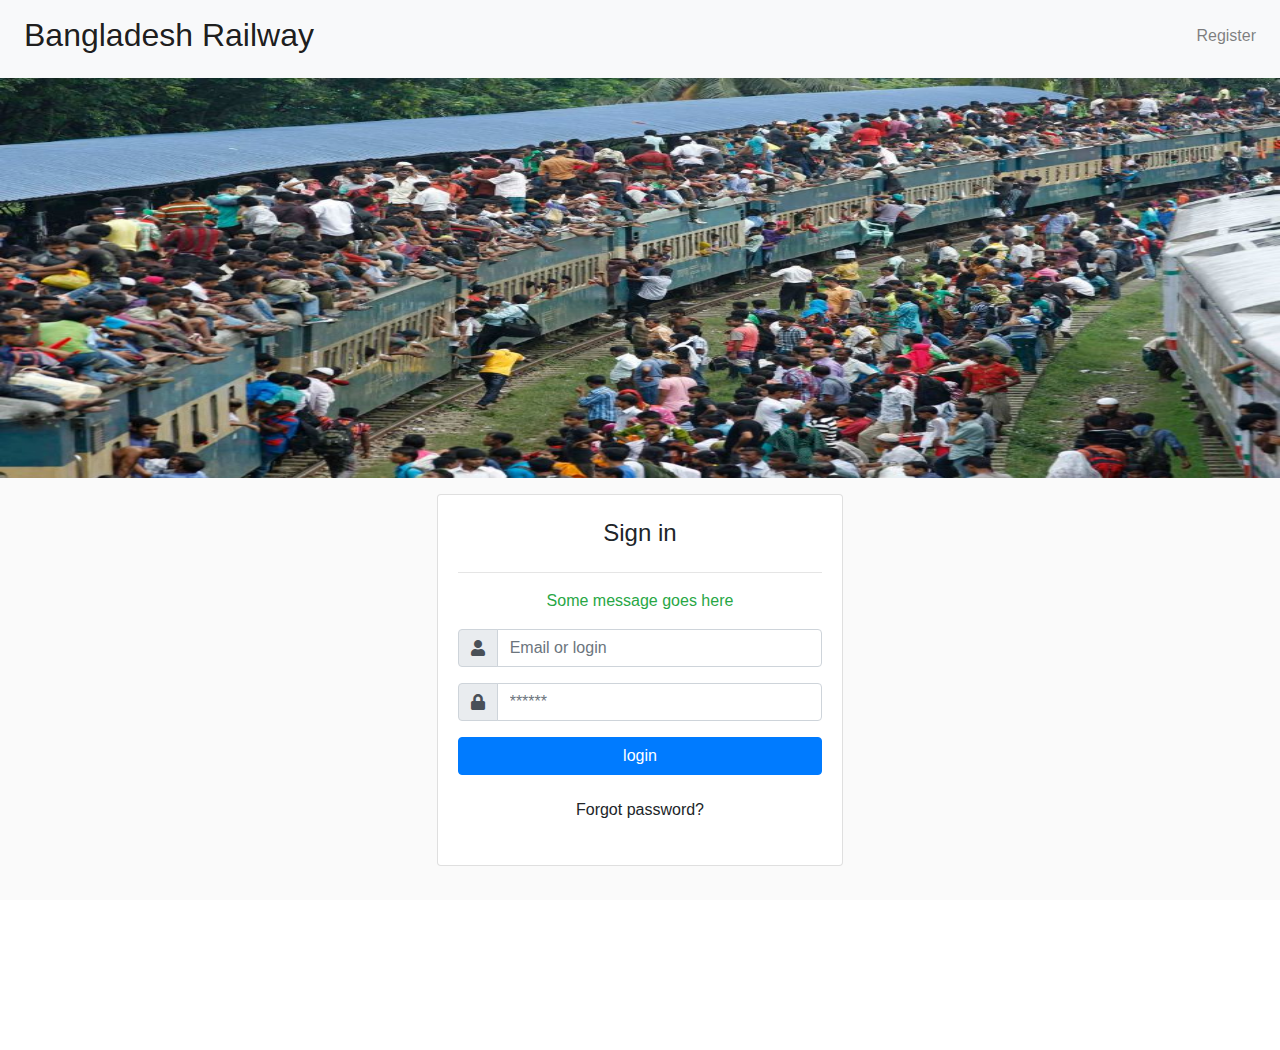
<file: railway/index.html>
<!doctype html>
<html lang="en">
  <head>
    <!-- Required meta tags -->
    <meta charset="utf-8">
    <meta name="viewport" content="width=device-width, initial-scale=1, shrink-to-fit=no">

    <!-- Bootstrap CSS -->
    <link rel="stylesheet" href="https://stackpath.bootstrapcdn.com/bootstrap/4.3.1/css/bootstrap.min.css" integrity="sha384-ggOyR0iXCbMQv3Xipma34MD+dH/1fQ784/j6cY/iJTQUOhcWr7x9JvoRxT2MZw1T" crossorigin="anonymous">
<link rel="stylesheet" href="https://use.fontawesome.com/releases/v5.0.8/css/all.css">
    <title>Hello, world!</title>
  </head>
  <body>


  

<div class=" w-100" style="min-height: 100vh;background:#fafafa; margin-bottom:150px; ">

<nav class="navbar navbar-expand-sm bg-light navbar-light">
   <ul class="navbar-nav mr-auto">
                <li class="nav-item active">
                    <a class="nav-link" href="#"><h2>Bangladesh Railway</h2><span class="sr-only">(current)</span></a>
                </li>
               

            </ul>
            <ul class="navbar-nav">
                <li class="nav-item dropdown">
                  
                    <div class="dropdown-menu" aria-labelledby="navbarDropdownMenuLink">
                        <a class="dropdown-item" href="#">Action</a>
                        <a class="dropdown-item" href="#">Another action</a>
                    </div>
                </li>
                
                <li class="nav-item">
                    <a class="nav-link" href="sign_up.html"><h6>Register</h6></a>
                </li>
            </ul>
</nav>




<div class= "slider">
    <img class="mySlides" src="imag/1.jpg" style="width:100%" height="400px">
  <img class="mySlides" src="imag/2.jpg" style="width:100%" height="400px">
  <img class="mySlides" src="imag/3.jpg" style="width:100%" height="400px">
  
    <script>
        var myIndex = 0;
        carousel();

        function carousel() {
            var i;
            var x = document.getElementsByClassName("mySlides");
            for (i = 0; i < x.length; i++) {
                x[i].style.display = "none";
            }
            myIndex++;
            if (myIndex > x.length) {myIndex = 1}
            x[myIndex-1].style.display = "block";
            setTimeout(carousel, 3000);
        }
    </script>


</div>



<div class="row">
	<aside class="col-sm-4 offset-sm-4">


<div class="card mt-3">
<article class="card-body">
	<h4 class="card-title text-center mb-4 mt-1">Sign in</h4>
	<hr>
	<p class="text-success text-center">Some message goes here</p>
	<form>
	<div class="form-group">
	<div class="input-group">
		<div class="input-group-prepend">
		    <span class="input-group-text"> <i class="fa fa-user"></i> </span>
		 </div>
		<input name="email" class="form-control" placeholder="Email or login" type="email">
	</div> <!-- input-group.// -->
	</div> <!-- form-group// -->
	<div class="form-group">
	<div class="input-group">
		<div class="input-group-prepend">
		    <span class="input-group-text"> <i class="fa fa-lock"></i> </span>
		 </div>
	    <input class="form-control" name="password" placeholder="******" type="password">
	</div> <!-- input-group.// -->
	</div> <!-- form-group// -->
	<div class="form-group">
	 <a href="parsonal_info.html" class="btn btn-primary btn-block"> login </a>
	</div> <!-- form-group// -->
	<p class="text-center"><a href="#" class="btn">Forgot password?</a></p>
	</form>
</article>
</div> <!-- card.// -->

	</aside> <!-- col.// -->
</div> <!-- row.// -->

</div> 
<!--container end.//-->


    <!-- Optional JavaScript -->
    <!-- jQuery first, then Popper.js, then Bootstrap JS -->
    <script src="https://code.jquery.com/jquery-3.3.1.slim.min.js" integrity="sha384-q8i/X+965DzO0rT7abK41JStQIAqVgRVzpbzo5smXKp4YfRvH+8abtTE1Pi6jizo" crossorigin="anonymous"></script>
    <script src="https://cdnjs.cloudflare.com/ajax/libs/popper.js/1.14.7/umd/popper.min.js" integrity="sha384-UO2eT0CpHqdSJQ6hJty5KVphtPhzWj9WO1clHTMGa3JDZwrnQq4sF86dIHNDz0W1" crossorigin="anonymous"></script>
    <script src="https://stackpath.bootstrapcdn.com/bootstrap/4.3.1/js/bootstrap.min.js" integrity="sha384-JjSmVgyd0p3pXB1rRibZUAYoIIy6OrQ6VrjIEaFf/nJGzIxFDsf4x0xIM+B07jRM" crossorigin="anonymous"></script>
  </body>
</html>
</file>
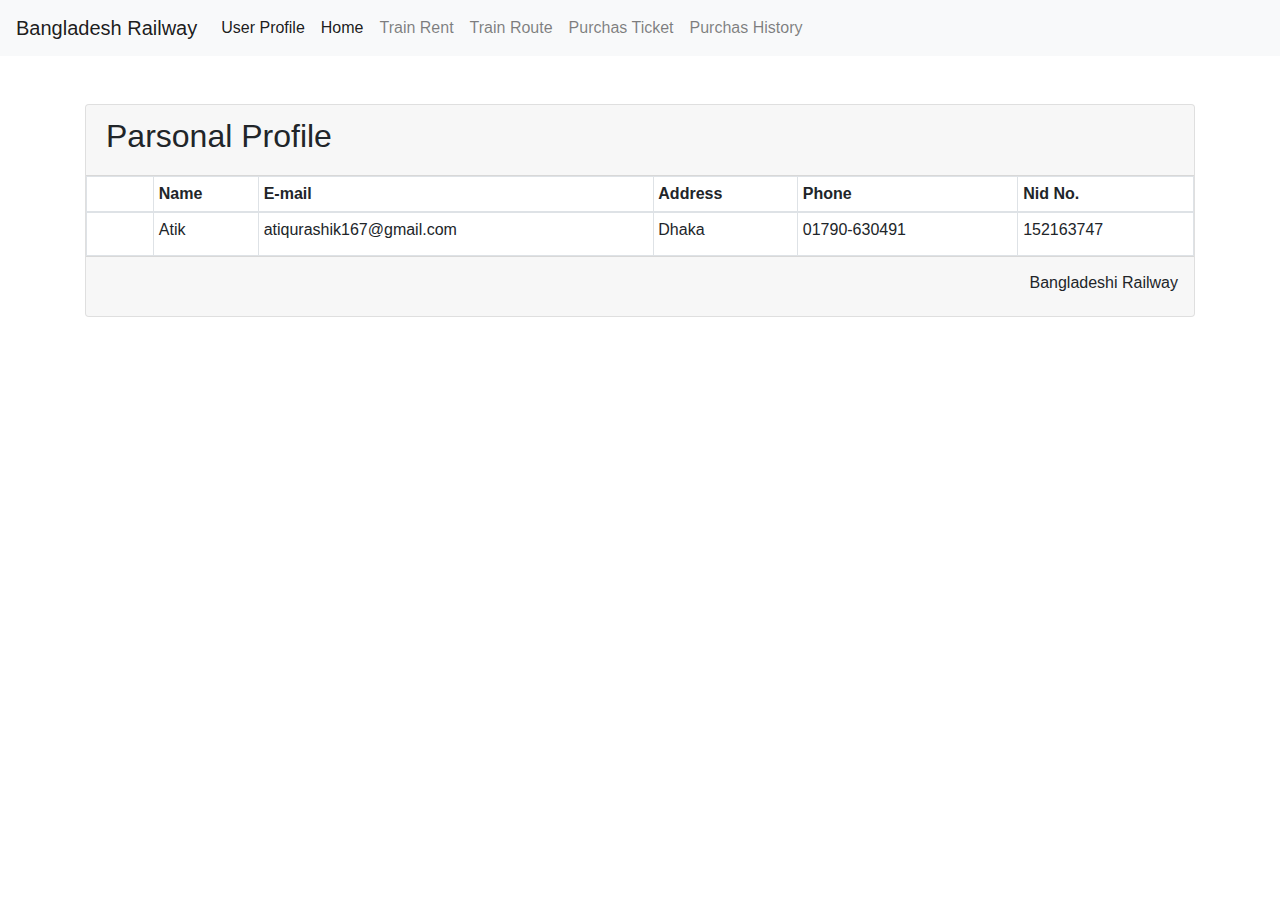
<file: railway/parsonal_info.html>
<!doctype html>
<html lang="en">
  <head>
    <!-- Required meta tags -->
    <meta charset="utf-8">
    <meta name="viewport" content="width=device-width, initial-scale=1, shrink-to-fit=no">

    <!-- Bootstrap CSS -->
    <link rel="stylesheet" href="https://stackpath.bootstrapcdn.com/bootstrap/4.3.1/css/bootstrap.min.css" integrity="sha384-ggOyR0iXCbMQv3Xipma34MD+dH/1fQ784/j6cY/iJTQUOhcWr7x9JvoRxT2MZw1T" crossorigin="anonymous">
<link rel="stylesheet" href="https://use.fontawesome.com/releases/v5.0.8/css/all.css">


    <title>Hello, world!</title>
  </head>
  <body>


<nav class="navbar navbar-expand-lg navbar-light bg-light">
  <a class="navbar-brand" href="#">Bangladesh Railway</a>
  <button class="navbar-toggler" type="button" data-toggle="collapse" data-target="#navbarNav" aria-controls="navbarNav" aria-expanded="false" aria-label="Toggle navigation">
    <span class="navbar-toggler-icon"></span>
  </button>
  <div class="collapse navbar-collapse" id="navbarNav">
    <ul class="navbar-nav">

<li class="nav-item active">
        <a class="nav-link" href="parsonal_info.html">User Profile<span class="sr-only">(current)</span></a>
      </li>

     <li class="nav-item active">
        <a class="nav-link" href="index.html">Home <span class="sr-only"></span></a>
      </li>
      <li class="nav-item">
        <a class="nav-link" href="train_rent.html">Train Rent</a>
      </li>
      <li class="nav-item">
        <a class="nav-link" href="train_route.html">Train Route</a>
      </li>
      <li class="nav-item">
        <a class="nav-link" href="purchas_ticket.html">Purchas Ticket</a>
      </li>


      <li class="nav-item">
        <a class="nav-link" href="purchas_ticket.html">Purchas History</a>
      </li>

    </ul>
  </div>
</nav>








<main class="container pt-5">
        <div class="card mb-5">
            <div class="card-header"><h2>Parsonal Profile</h2></div>
            <div class="card-block p-0">
                <table class="table table-bordered table-sm m-0">
                    <thead class="">
                        <tr>
                            <th></th>
                            <th>Name</th>
                            <th>E-mail</th>
                            <th>Address</th>
                            <th>Phone</th>
                            <th>Nid No.</th>
                          
                        </tr>
                    </thead>
                    <tbody>
                        <tr>
                            <td>
                                <label class="custom-control custom-checkbox">
                                    <input type="checkbox" class="custom-control-input">
                                    <span class="custom-control-indicator"></span>
                                </label>
                            </td>
                            <td>Atik</td>
                            <td>atiqurashik167@gmail.com</td>
                            <td>Dhaka</td>
                            <td> 01790-630491</td>
                            <td>152163747</td>
                           
                           
                        </tr>
                   
                       
                    </tbody>
                </table>
            </div>
            <div class="card-footer p-0">
                <nav aria-label="...">
                    <ul class="pagination justify-content-end mt-3 mr-3">
                     <h6> Bangladeshi Railway </h6>
                    </ul>
                </nav>
            </div>
        </div>
</main>





 <script src="https://code.jquery.com/jquery-3.3.1.slim.min.js" integrity="sha384-q8i/X+965DzO0rT7abK41JStQIAqVgRVzpbzo5smXKp4YfRvH+8abtTE1Pi6jizo" crossorigin="anonymous"></script>
    <script src="https://cdnjs.cloudflare.com/ajax/libs/popper.js/1.14.7/umd/popper.min.js" integrity="sha384-UO2eT0CpHqdSJQ6hJty5KVphtPhzWj9WO1clHTMGa3JDZwrnQq4sF86dIHNDz0W1" crossorigin="anonymous"></script>
    <script src="https://stackpath.bootstrapcdn.com/bootstrap/4.3.1/js/bootstrap.min.js" integrity="sha384-JjSmVgyd0p3pXB1rRibZUAYoIIy6OrQ6VrjIEaFf/nJGzIxFDsf4x0xIM+B07jRM" crossorigin="anonymous"></script>



	</body>
</html>
</file>
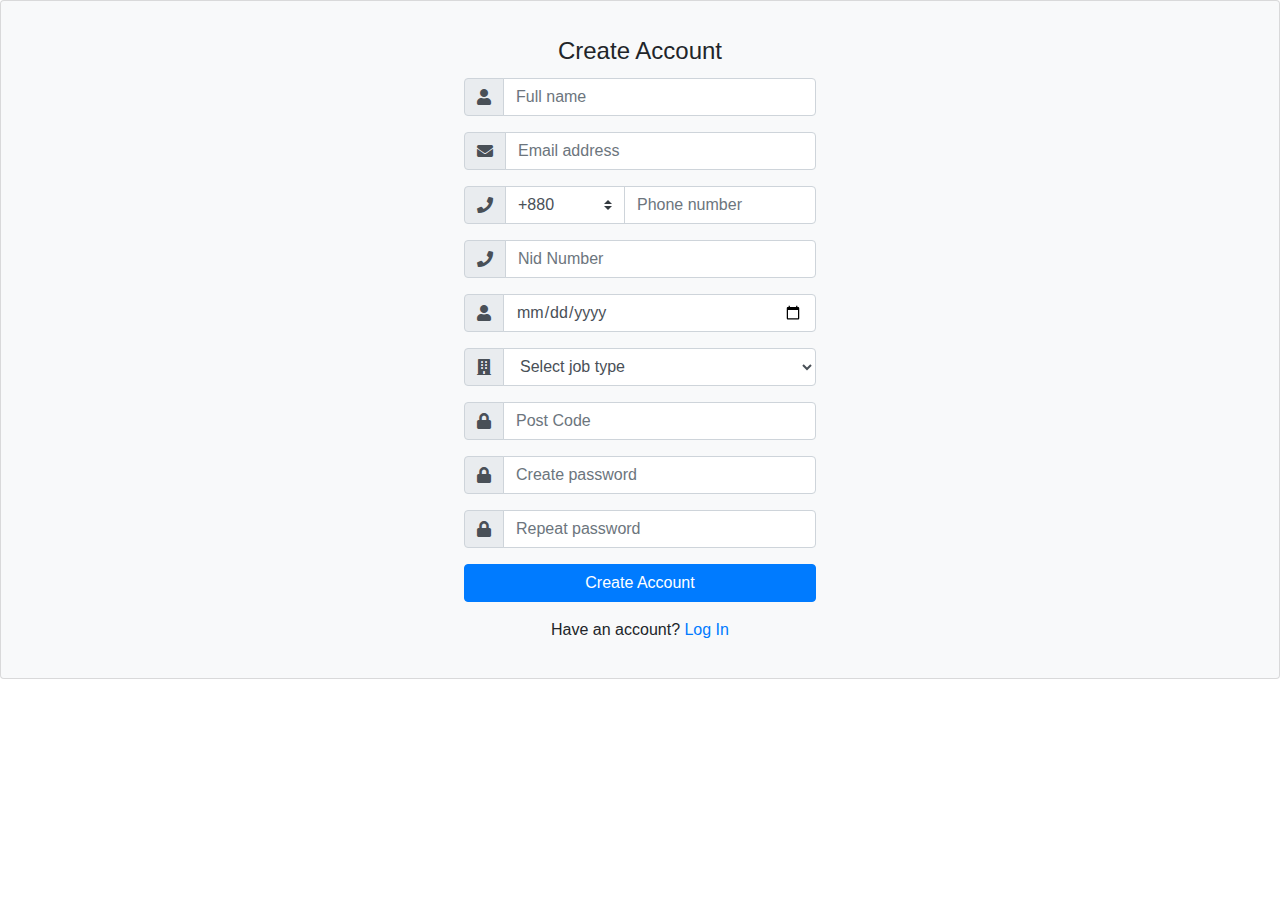
<file: railway/sign_up.html>
<!doctype html>
<html lang="en">
  <head>
    <!-- Required meta tags -->
    <meta charset="utf-8">
    <meta name="viewport" content="width=device-width, initial-scale=1, shrink-to-fit=no">

    <!-- Bootstrap CSS -->
    <link rel="stylesheet" href="https://stackpath.bootstrapcdn.com/bootstrap/4.3.1/css/bootstrap.min.css" integrity="sha384-ggOyR0iXCbMQv3Xipma34MD+dH/1fQ784/j6cY/iJTQUOhcWr7x9JvoRxT2MZw1T" crossorigin="anonymous">
<link rel="stylesheet" href="https://use.fontawesome.com/releases/v5.0.8/css/all.css">




<style>
  
.divider-text {
    position: relative;
    text-align: center;
    margin-top: 15px;
    margin-bottom: 15px;
}
.divider-text span {
    padding: 7px;
    font-size: 12px;
    position: relative;   
    z-index: 2;
}
.divider-text:after {
    content: "";
    position: absolute;
    width: 100%;
    border-bottom: 1px solid #ddd;
    top: 55%;
    left: 0;
    z-index: 1;
}

/*
.btn-facebook {
    background-color: #405D9D;
    color: #fff;
}

.btn-twitter {
    background-color: #42AEEC;
    color: #fff;
}
*/

</style>


    <title>Hello, world!</title>
  </head>
  <body>


<div class="card bg-light">
<article class="card-body mx-auto" style="max-width: 400px;">
  <h4 class="card-title mt-3 text-center">Create Account</h4>

   <!-- 
  <p class="text-center">Get started with your free account</p>
  <p>
    <a href="" class="btn btn-block btn-twitter"> <i class="fab fa-twitter"></i>   Login via Twitter</a> 
    <a href="" class="btn btn-block btn-facebook"> <i class="fab fa-facebook-f"></i>   Login via facebook</a>
  </p>
  <p class="divider-text">
        <span class="bg-light">OR</span>  
    </p>
      -->


  <form action="insert.php" method="Post">
  <div class="form-group input-group">
    <div class="input-group-prepend">
        <span class="input-group-text"> <i class="fa fa-user"></i> </span>
     </div>
        <input name="fullname" class="form-control" placeholder="Full name" type="text">
    </div> <!-- form-group// -->
    <div class="form-group input-group">
      <div class="input-group-prepend">
        <span class="input-group-text"> <i class="fa fa-envelope"></i> </span>
     </div>
        <input name="emailaddress" class="form-control" placeholder="Email address" type="email">
    </div> <!-- form-group// -->



    <div class="form-group input-group">
      <div class="input-group-prepend">
        <span class="input-group-text"> <i class="fa fa-phone"></i> </span>
    </div>
    <select class="custom-select" style="max-width: 120px;">
        <option selected="">+880</option>
    </select>
      <input name="phonenumber" class="form-control" placeholder="Phone number" type="text">
    </div> <!-- form-group// -->


     <div class="form-group input-group">
      <div class="input-group-prepend">
        <span class="input-group-text"> <i class="fa fa-phone"></i> </span>
    </div>
      <input name="nidnumber" class="form-control" placeholder="Nid Number" type="number">
    </div>

<div class="form-group input-group">
      <div class="input-group-prepend">
        <span class="input-group-text"> <i class="fa fa-user"></i> </span>
    </div>
      <input name="date" class="form-control" placeholder=" " type="date">
    </div>


    <div class="form-group input-group">
      <div class="input-group-prepend">
        <span class="input-group-text"> <i class="fa fa-building"></i> </span>
    </div>
    <select class="form-control">
      <option selected=""> Select job type</option>
      <option>Student</option>
      <option>Other</option>
     
    </select>
  </div> <!-- form-group end.// -->


  <div class="form-group input-group">
      <div class="input-group-prepend">
        <span class="input-group-text"> <i class="fa fa-lock"></i> </span>
    </div>
        <input class="form-control" name="postcode" placeholder="Post Code" type="text">
    </div> <!-- form-group// --> 


    <div class="form-group input-group">
      <div class="input-group-prepend">
        <span class="input-group-text"> <i class="fa fa-lock"></i> </span>
    </div>
        <input class="form-control" name="createpassword" placeholder="Create password" type="password">
    </div> <!-- form-group// -->

    <div class="form-group input-group">
      <div class="input-group-prepend">
        <span class="input-group-text"> <i class="fa fa-lock"></i> </span>
    </div>
        <input class="form-control"  name="repeatpassword" placeholder="Repeat password" type="password">
    </div> <!-- form-group// --> 

    <div class="form-group">
        <button type="submit" class="btn btn-primary btn-block"> Create Account  </button>
    </div> <!-- form-group// -->      
    <p class="text-center">Have an account? <a href="">Log In</a> </p>                                                                 
</form>
</article>
</div> <!-- 


  <!-- Optional JavaScript -->
    <!-- jQuery first, then Popper.js, then Bootstrap JS -->
    <script src="https://code.jquery.com/jquery-3.3.1.slim.min.js" integrity="sha384-q8i/X+965DzO0rT7abK41JStQIAqVgRVzpbzo5smXKp4YfRvH+8abtTE1Pi6jizo" crossorigin="anonymous"></script>
    <script src="https://cdnjs.cloudflare.com/ajax/libs/popper.js/1.14.7/umd/popper.min.js" integrity="sha384-UO2eT0CpHqdSJQ6hJty5KVphtPhzWj9WO1clHTMGa3JDZwrnQq4sF86dIHNDz0W1" crossorigin="anonymous"></script>
    <script src="https://stackpath.bootstrapcdn.com/bootstrap/4.3.1/js/bootstrap.min.js" integrity="sha384-JjSmVgyd0p3pXB1rRibZUAYoIIy6OrQ6VrjIEaFf/nJGzIxFDsf4x0xIM+B07jRM" crossorigin="anonymous"></script>
  </body>
</html>
</file>
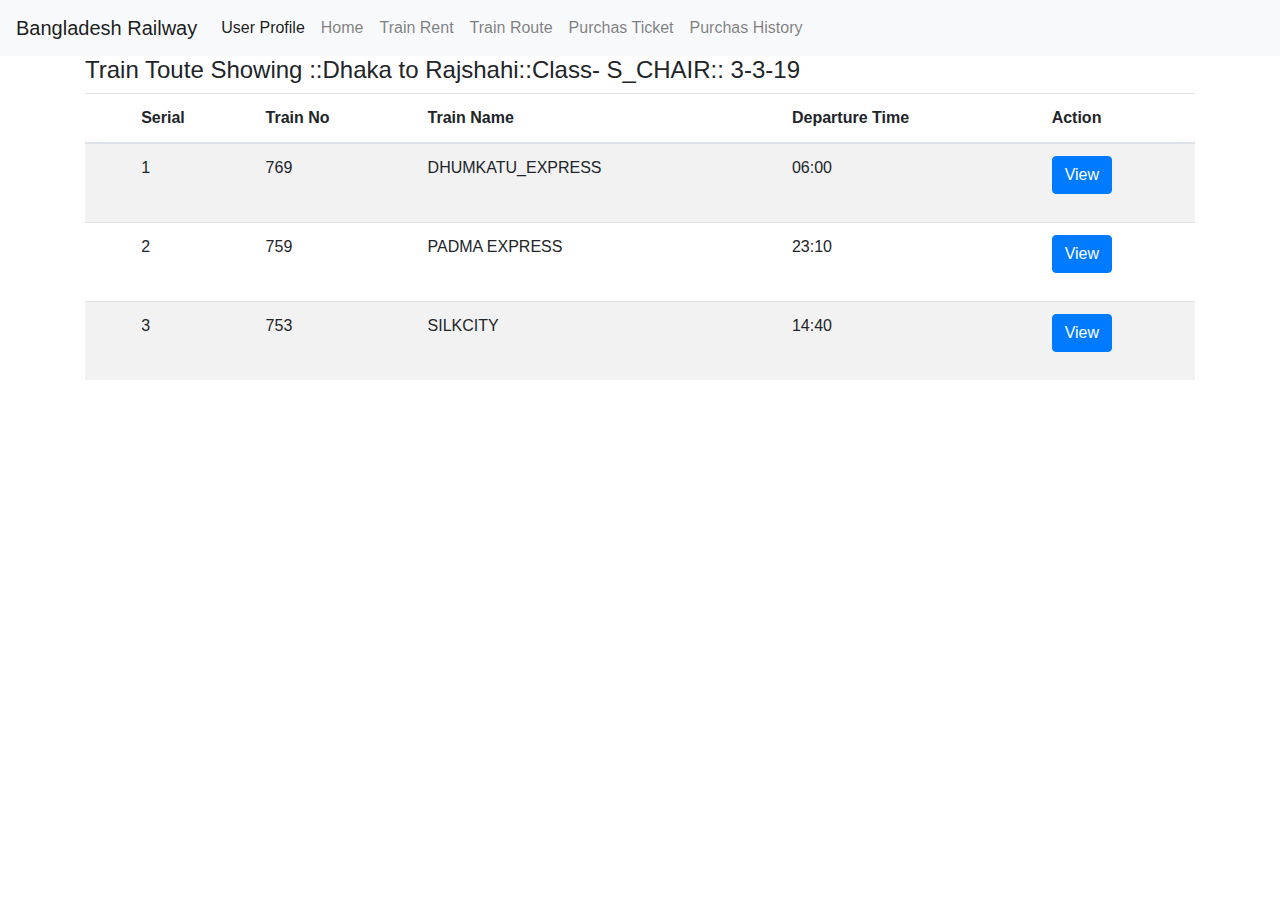
<file: railway/view_route.html>
<!doctype html>
<html lang="en">
  <head>
    <!-- Required meta tags -->
    <meta charset="utf-8">
    <meta name="viewport" content="width=device-width, initial-scale=1, shrink-to-fit=no">

    <!-- Bootstrap CSS -->
    <link rel="stylesheet" href="https://stackpath.bootstrapcdn.com/bootstrap/4.3.1/css/bootstrap.min.css" integrity="sha384-ggOyR0iXCbMQv3Xipma34MD+dH/1fQ784/j6cY/iJTQUOhcWr7x9JvoRxT2MZw1T" crossorigin="anonymous">
<link rel="stylesheet" href="https://use.fontawesome.com/releases/v5.0.8/css/all.css">






    <title>Hello, world!</title>
  </head>
  <body>




<nav class="navbar navbar-expand-lg navbar-light bg-light">
  <a class="navbar-brand" href="#">Bangladesh Railway</a>
  <button class="navbar-toggler" type="button" data-toggle="collapse" data-target="#navbarNav" aria-controls="navbarNav" aria-expanded="false" aria-label="Toggle navigation">
    <span class="navbar-toggler-icon"></span>
  </button>
  <div class="collapse navbar-collapse" id="navbarNav">
    <ul class="navbar-nav">
     <li class="nav-item active">

<li class="nav-item active">
        <a class="nav-link" href="parsonal_info.html">User Profile<span class="sr-only">(current)</span></a>
      </li>

        <a class="nav-link" href="index.html">Home <span class="sr-only">(current)</span></a>
      </li>
      <li class="nav-item">
        <a class="nav-link" href="train_rent.html">Train Rent</a>
      </li>
      <li class="nav-item">
        <a class="nav-link" href="train_route.html">Train Route</a>
      </li>

 <li class="nav-item">
        <a class="nav-link" href="purchas_ticket.html">Purchas Ticket</a>
      </li>

<li class="nav-item">
        <a class="nav-link" href="purchas_ticket.html">Purchas History</a>
      </li>
    </ul>
  </div>
</nav>







<div class="container">
  <div class="row">
    
        
        <div class="col-md-12">
        <h4>Train Toute Showing ::Dhaka to Rajshahi::Class- S_CHAIR:: 3-3-19  </h4>
        <div class="table-responsive">

                
              <table id="mytable" class="table table-bordred table-striped">
                   
                   <thead>
                   
                   <th> </th>
                   <th>Serial</th>
                    <th>Train No</th>
                     <th>Train Name</th>
                     <th>Departure Time</th>
                     <th>Action</th>  
                   </thead>
    <tbody>
    
    <tr>
    <td> </td>
    <td>1</td>
    <td> 769</td>
    <td>DHUMKATU_EXPRESS</td>
    <td>06:00</td>
  
    <td><p data-placement="top" data-toggle="tooltip" title=""><button class="btn btn-primary btn-xs" data-title="Edit" data-toggle="modal" data-target="#edit"> View</button></p></td>
    </tr>
    
 <tr>
    <td>  </td>
    <td>2</td>
    <td>759</td>
    <td>PADMA EXPRESS</td>
    <td>23:10</td>
    <td><p data-placement="top" data-toggle="tooltip" title=""><button class="btn btn-primary btn-xs" data-title="Edit" data-toggle="modal" data-target="#edit" >  View</button></p></td>

    </tr>
    
 <tr>
    <td>  </td>
    <td> 3 </td>
    <td>753</td>
     <td>SILKCITY</td>
    <td>14:40 </td>
    
    <td><p data-placement="top" data-toggle="tooltip" title=""><button class="btn btn-primary btn-xs" data-title="View" data-toggle="modal" data-target="#edit" >  View<span class="glyphicon glyphicon-pencil"></span></button></p></td>
    </tr>
    
      
   
    
    </tbody>
        
</table>

<div class="clearfix"></div>
<ul class="pagination pull-right">
  <li class="disabled"><a href="#"><span class="glyphicon glyphicon-chevron-left"></span></a></li>

  <li><a href="#"><span class="glyphicon glyphicon-chevron-right"></span></a></li>
</ul>
                
            </div>
            
        </div>
  </div>
</div>


<div class="modal fade" id="edit" tabindex="-1" role="dialog" aria-labelledby="edit" aria-hidden="true">
      <div class="modal-dialog">
    <div class="modal-content">
          <div class="modal-header">
        <button type="button" class="close" data-dismiss="modal" aria-hidden="true"><span class="glyphicon glyphicon-remove" aria-hidden="true"></span></button>
        <h4 class="modal-title custom_align" id="Heading">769_DHUMKATU_EXPRESS</h4>
      </div>


<table  id="mytable" class="table table-bordred table-striped">
  
                     <thead>

                    <th>Serial</th>
                     <th>Station Name</th>
                     <th>Departure Time</th>
                      
                   </thead>

                   <tbody>

                    <tr>
                        <td>1</td>
                       <td>Dhaka</td>
                        <td>06:00</td>
                      </tr>



                   <tr>
                      <td>2</td>
                     <td>BIMAN_BANDAR </td>
                       <td>06:32</td>
                    </tr>


                    <tr>
                      
                      <td>3</td>
                     <td>JAYDEBPUR</td>
                      <td>06:57 </td>

                    </tr>

           </tbody>
</table>

        
        
        </div>
    <!-- /.modal-content --> 
  </div>
      <!-- /.modal-dialog --> 
    </div>
    
    
    
 





    <script src="https://code.jquery.com/jquery-3.3.1.slim.min.js" integrity="sha384-q8i/X+965DzO0rT7abK41JStQIAqVgRVzpbzo5smXKp4YfRvH+8abtTE1Pi6jizo" crossorigin="anonymous"></script>
    <script src="https://cdnjs.cloudflare.com/ajax/libs/popper.js/1.14.7/umd/popper.min.js" integrity="sha384-UO2eT0CpHqdSJQ6hJty5KVphtPhzWj9WO1clHTMGa3JDZwrnQq4sF86dIHNDz0W1" crossorigin="anonymous"></script>
    <script src="https://stackpath.bootstrapcdn.com/bootstrap/4.3.1/js/bootstrap.min.js" integrity="sha384-JjSmVgyd0p3pXB1rRibZUAYoIIy6OrQ6VrjIEaFf/nJGzIxFDsf4x0xIM+B07jRM" crossorigin="anonymous"></script>
  </body>
</html>
</file>
